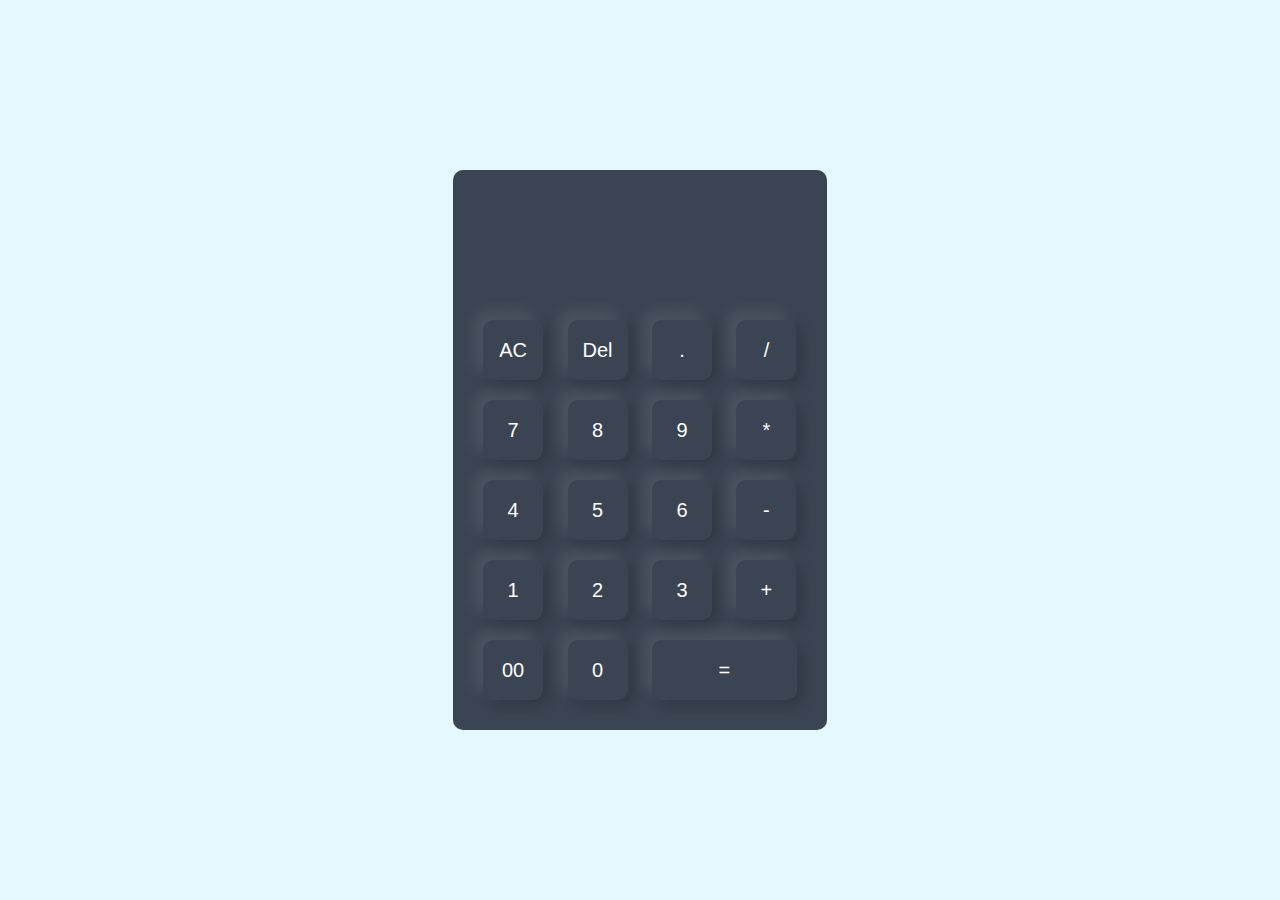
<file: calc/index.html>
<!DOCTYPE html>
<html>
    <head>
        <title>Calculator App</title>
        <link rel="stylesheet" href="style.css"> 
    </head>
    <body>
        <div class="container">
            <div class="calculator">
                <form>
                    <div class="display">
                        <input type="text" name="display">
                    </div>
                    <div>
                        <input type="button" value="AC" onclick ="display.value =''">
                        <input type="button" value="Del" onclick ="display.value = display.value.toString().slice(0,-1)">
                        <input type="button" value="." onclick ="display.value +='.'">
                        <input type="button" value="/" onclick ="display.value +='/'">
                    </div>
                    <div>
                        <input type="button" value="7" onclick ="display.value +='7'">
                        <input type="button" value="8" onclick ="display.value +='8'">
                        <input type="button" value="9" onclick ="display.value +='9'">
                        <input type="button" value="*" onclick ="display.value +='*'">
                    </div>
                    <div>
                        <input type="button" value="4" onclick ="display.value +='4'">
                        <input type="button" value="5" onclick ="display.value +='5'">
                        <input type="button" value="6" onclick ="display.value +='6'">
                        <input type="button" value="-" onclick ="display.value +='-'">
                    </div>
                    <div>
                        <input type="button" value="1" onclick ="display.value +='1'">
                        <input type="button" value="2" onclick ="display.value +='2'">
                        <input type="button" value="3" onclick ="display.value +='3'">
                        <input type="button" value="+" onclick ="display.value +='+'">
                    </div>
                    <div>
                        <input type="button" value="00" onclick ="display.value +='00'">
                        <input type="button" value="0" onclick ="display.value +='0'">
                        <input type="button" value="=" onclick ="display.value = eval(display.value)" class="equal">
                    </div>
                </form>
            </div>
        </div>
    </body>
</html>
</file>
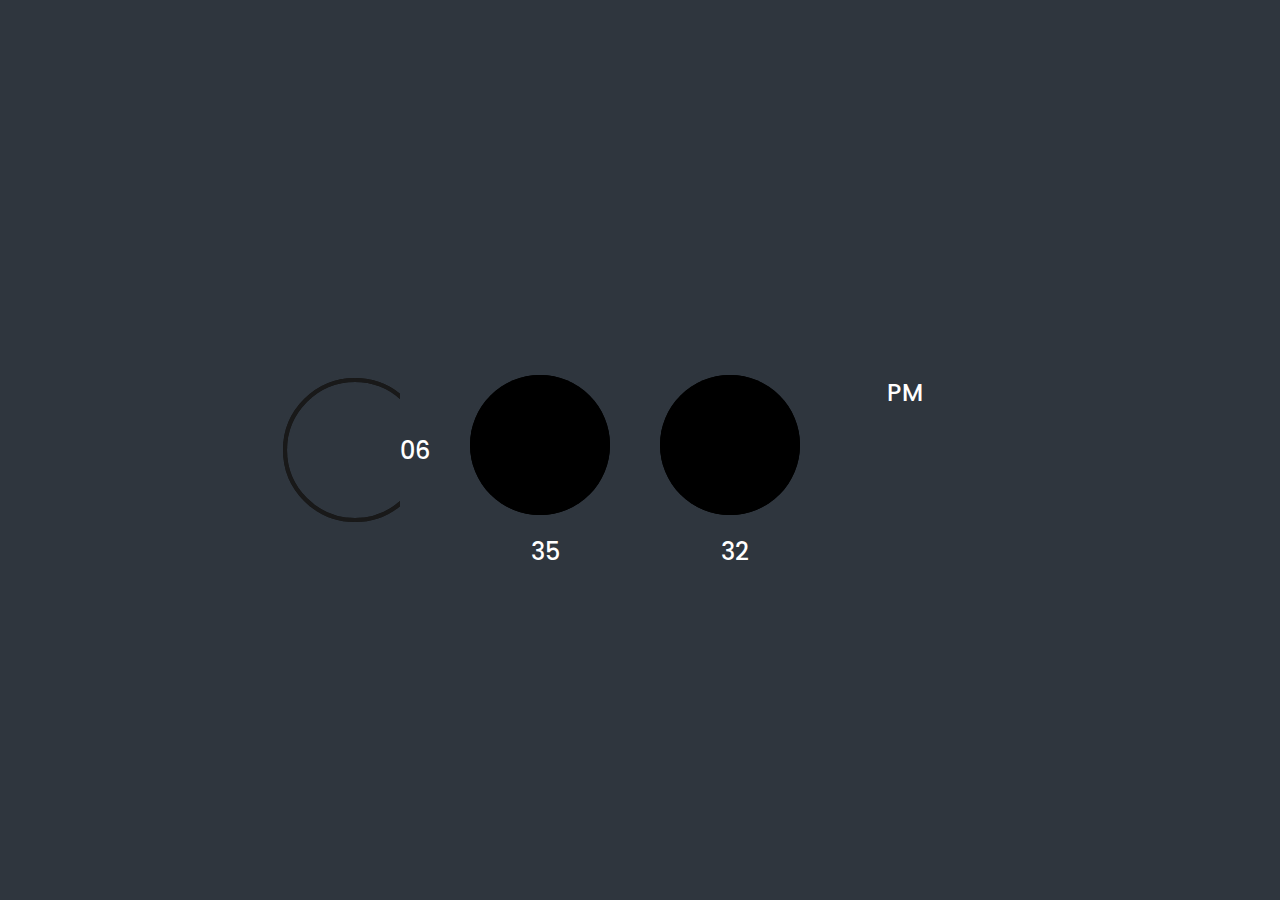
<file: digital_watch/index.html>
<!DOCTYPE html>
<html lang="en">
<head>
    <meta charset="UTF-8">
    <title>Digital Clock</title>
    <link rel="stylesheet" href="style.css">
    <script defer src="index.js"></script>
</head>
<body>
    <div id='time'>
        <div class="circle">
            <svg>
                <circle cx="70" cy="70" r="70"></circle>
                <circle cx="70" cy="70" r="70"></circle>
            </svg>
            <div id="hours" class="value">00</div>
        </div>
        <div class="cirle">
            <svg>
                <circle cx="70" cy="70" r="70"></circle>
                <circle cx="70" cy="70" r="70"></circle>
            </svg>
            <div id="minutes">00</div>
        </div>
        <div class="cirle">
            <svg>
                <circle cx="70" cy="70" r="70"></circle>
                <circle cx="70" cy="70" r="70"></circle>
            </svg>
            <div id="seconds">00</div>
        </div>
        <div class="ap">
            <div id="ampm">AM</div>
        </div>
    </div>
</body>    
</html>
</file>
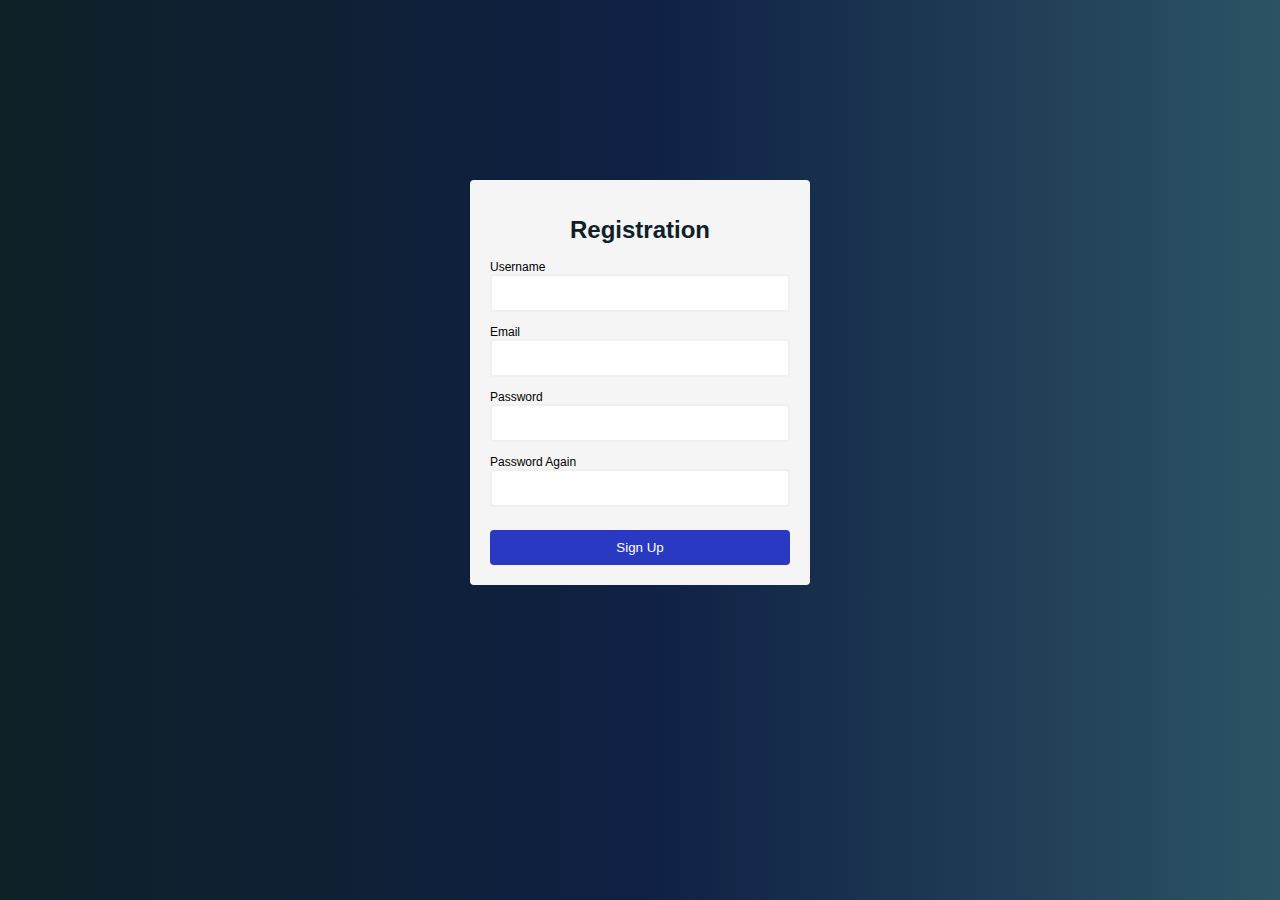
<file: form_validation/index.html>
<!DOCTYPE html>
<html lang="en">
<head>
    <meta charset="UTF-8">
    <meta http-equiv="X-UA-Compatible" content="IE=edge">
    <meta name="viewport" content="width=device-width, initial-scale=1">
    <title>Form Validation</title>
    <link rel="stylesheet" href="style.css">
    <script defer src="index.js"></script>
</head>
<body>
    <div class="container">
        <form id="form" action="/">
            <h1>Registration</h1>
            <div class="input-control">
                <label for="username">Username</label>
                <input type="text" id="username" name="username" onfocusout="onFocusOut" required>
                <div class="error"></div> 
            </div>
            <div class="input-control">
                <label for="email">Email</label>
                <input type="email" id="email" name="email">
                <div class="error"></div> 
            </div>
            <div class="input-control">
                <label for="password">Password</label>
                <input type="password" id="password" name="password">
                <div class="error"></div>
            </div>
            <div class="input-control">
                <label for="password">Password Again</label>
                <input type="password" id="password2" name="password">
                <div class="error"></div>
            </div>
            <button type="submit">Sign Up</button>
        </form>
    </div>
</body>
</html>
</file>
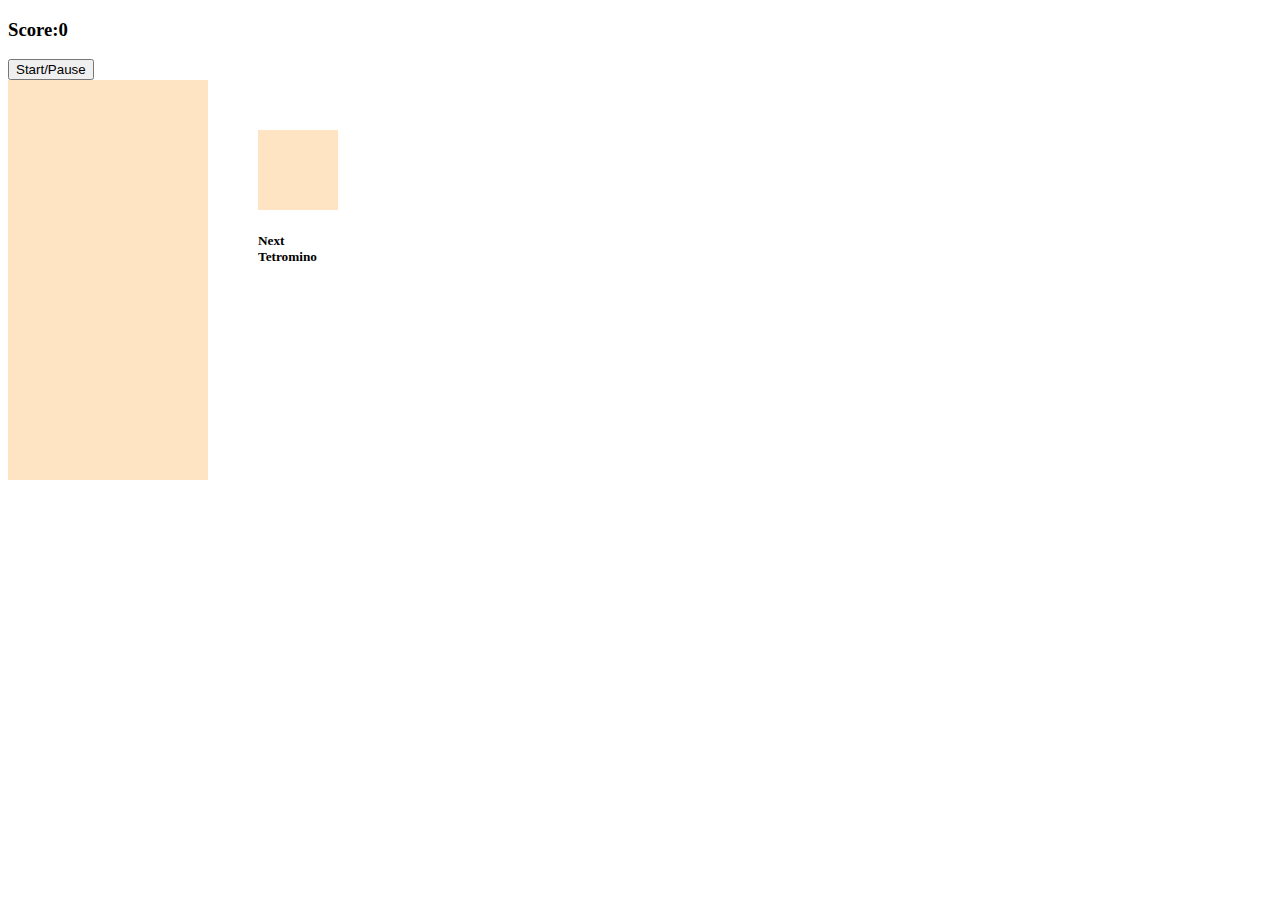
<file: tetris/index.html>
<!DOCTYPE html>
<html lang="en">
<head>
    <meta charset="utf-8">
    <title>Tetris</title>
    <link rel="stylesheet" href="style.css">
    <script defer src="script.js"></script>
</head>
<body>
    <h3>Score:<span id="score">0</span></h3>
    <button id="start-button">Start/Pause</button>
    
    <div class="container">
        <div class="grid">
            <div></div>
            <div></div>
            <div></div>
            <div></div>
            <div></div>
            <div></div>
            <div></div>
            <div></div>
            <div></div>
            <div></div>
            <div></div>
            <div></div>
            <div></div>
            <div></div>
            <div></div>
            <div></div>
            <div></div>
            <div></div>
            <div></div>
            <div></div>
            <div></div>
            <div></div>
            <div></div>
            <div></div>
            <div></div>
            <div></div>
            <div></div>
            <div></div>
            <div></div>
            <div></div>
            <div></div>
            <div></div>
            <div></div>
            <div></div>
            <div></div>
            <div></div>
            <div></div>
            <div></div>
            <div></div>
            <div></div>
            <div></div>
            <div></div>
            <div></div>
            <div></div>
            <div></div>
            <div></div>
            <div></div>
            <div></div>
            <div></div>
            <div></div>
            <div></div>
            <div></div>
            <div></div>
            <div></div>
            <div></div>
            <div></div>
            <div></div>
            <div></div>
            <div></div>
            <div></div>
            <div></div>
            <div></div>
            <div></div>
            <div></div>
            <div></div>
            <div></div>
            <div></div>
            <div></div>
            <div></div>
            <div></div>
            <div></div>
            <div></div>
            <div></div>
            <div></div>
            <div></div>
            <div></div>
            <div></div>
            <div></div>
            <div></div>
            <div></div>
            <div></div>
            <div></div>
            <div></div>
            <div></div>
            <div></div>
            <div></div>
            <div></div>
            <div></div>
            <div></div>
            <div></div>
            <div></div>
            <div></div>
            <div></div>
            <div></div>
            <div></div>
            <div></div>
            <div></div>
            <div></div>
            <div></div>
            <div></div>
            <div></div>
            <div></div>
            <div></div>
            <div></div>
            <div></div>
            <div></div>
            <div></div>
            <div></div>
            <div></div>
            <div></div>
            <div></div>
            <div></div>
            <div></div>
            <div></div>
            <div></div>
            <div></div>
            <div></div>
            <div></div>
            <div></div>
            <div></div>
            <div></div>
            <div></div>
            <div></div>
            <div></div>
            <div></div>
            <div></div>
            <div></div>
            <div></div>
            <div></div>
            <div></div>
            <div></div>
            <div></div>
            <div></div>
            <div></div>
            <div></div>
            <div></div>
            <div></div>
            <div></div>
            <div></div>
            <div></div>
            <div></div>
            <div></div>
            <div></div>
            <div></div>
            <div></div>
            <div></div>
            <div></div>
            <div></div>
            <div></div>
            <div></div>
            <div></div>
            <div></div>
            <div></div>
            <div></div>
            <div></div>
            <div></div>
            <div></div>
            <div></div>
            <div></div>
            <div></div>
            <div></div>
            <div></div>
            <div></div>
            <div></div>
            <div></div>
            <div></div>
            <div></div>
            <div></div>
            <div></div>
            <div></div>
            <div></div>
            <div></div>
            <div></div>
            <div></div>
            <div></div>
            <div></div>
            <div></div>
            <div></div>
            <div></div>
            <div></div>
            <div></div>
            <div></div>
            <div></div>
            <div></div>
            <div></div>
            <div></div>
            <div></div>
            <div></div>
            <div></div>
            <div></div>
            <div></div>
            <div></div>
            <div></div>
            <div></div>
            <div></div>
            <div></div>
            <div></div>
            <div></div>
            <div></div>
            <div></div>
            <div class="taken"></div>
            <div class="taken"></div>
            <div class="taken"></div>
            <div class="taken"></div>
            <div class="taken"></div>
            <div class="taken"></div>
            <div class="taken"></div>
            <div class="taken"></div>
            <div class="taken"></div>
            <div class="taken"></div>
        </div>
        <div class="mini-grid">
            <div></div>
            <div></div>
            <div></div>
            <div></div>
            <div></div>
            <div></div>
            <div></div>
            <div></div>
            <div></div>
            <div></div>
            <div></div>
            <div></div>
            <div></div>
            <div></div>
            <div></div>
            <div></div>
            <h5>Next Tetromino</h5>
        </div>
    </div> 
</body>
</html>
</file>
<file: calc/style.css>
*{
    margin: 0;
    padding: 0;
    font-family: 'Poppins', sans-serif;
    box-sizing: boder-box;
}
.container{
    width: 100%;
    height: 100vh;
    background: #e3f9ff;
    display: flex;
    align-items: center;
    justify-content: center;
}
.calculator{
    background: #3a4452;
    padding: 20px;
    border-radius: 10px;
}
.calculator form input{
    border: 0;
    outline: 0;
    width: 60px;
    height: 60px;
    border-radius: 10px;
    box-shadow: -8px -8px 15px rgba(255,255,255,0.1),5px 5px 15px rgba(0,0,0,0.2);
    background: transparent;
    font-size:20px;
    color: #fff;
    cursor: pointer;
    margin: 10px;
}
form .display{
    display: flex;
    justify-content: flex-end;
    margin: 20px 0;
}
form .display input{
    text-align: right;
    flex: 1;
    font-size: 45px;
    box-shadow: none;
}
form input.equal{
    width: 145px;
}
</file>
<file: digital_watch/style.css>
@import url("https://fonts.googleapis.com/css?family=Poppins:200,300,400,500,600,700,800,900&display=swap");

* {
    margin: 0;
    padding: 0;
    box-sizing: border-box;
    font-family: "Poppins", sans-serif;
}

body {
    display: flex;
    justify-content: center;
    align-items: center;
    min-height: 100vh;
    background: #2f363e;
}

#time {
    display: flex;
    gap: 40px;
    color: #fff;
}

#time .circle {
    position: relative;
    width: 150px;
    height: 150px;
    display: flex;
    justify-content: center;
    align-items: center;
}

#time .circle svg {
    position: relative;
    width: 150px;
    height: 150px;
}

#time .circle svg circle {
    width: 100%;
    height: 100%;
    fill: transparent;
    stroke: #191919;
    stroke-width: 4;
    transform: translate(5px, 5px);
}

#time > div {
    position: relative;
    width: 150px;
    height: 150px;
    text-align: center;
    font-weight: 500;
    font-size: 1.5em;
}

#time .ap {
    position: relative;
    font: 1em;
    transform: translateX(-20px);
}
</file>
<file: form_validation/style.css>
body{
    background: linear-gradient(to right, #0f2027, #0f2043, #2c5364);
    font-family: 'Popins', sans-serif;
}
#form{
    width: 300px;
    margin: 20vh auto 0 auto;
    padding: 20px;
    background-color: whitesmoke;
    border-radius: 4px;
    font-size: 12px;
}
#form h1{
    color:#0f2027;
    text-align: center;
}
#form button{
    padding: 10px;
    margin-top: 10px;
    width: 100%;
    background-color: rgb(41,57,194);
    color:white;
    border: none;
    border-radius: 4px;
}
.input-control{
    display: flex;
    flex-direction: column;
}
.input-control input{
    border: 2px solid #f0f0f0;
    border-radius: 4px;
    display: block;
    font-size: 12px;
    padding: 10px;
    /* width: 100%; */
}
.input-control input:focus{ 
    outline: 0;
}
.input-control.success input{
    border-color: #09c372;
}
.input-control.error input{
    border-color: #ff3860;
}
.input-control .error{
    color: #ff3860;
    font-size: 9px;
    height: 13px;
}
</file>
<file: tetris/style.css>
.container {
    display: flex;
}

.grid {
    width: 200px;
    height: 400px;
    background-color: bisque;
    display: flex;
    flex-wrap: wrap;
}
.grid div {
    height: 20px;
    width: 20px;
}

.tetromino {
    background-color: blue;
}

.mini-grid {
    margin: 50px;
    width: 80px;
    height: 80px;
    background-color: bisque;
    display: flex;
    flex-wrap: wrap;
}

.mini-grid div {
    height: 20px;
    width: 20px;
}
</file>
